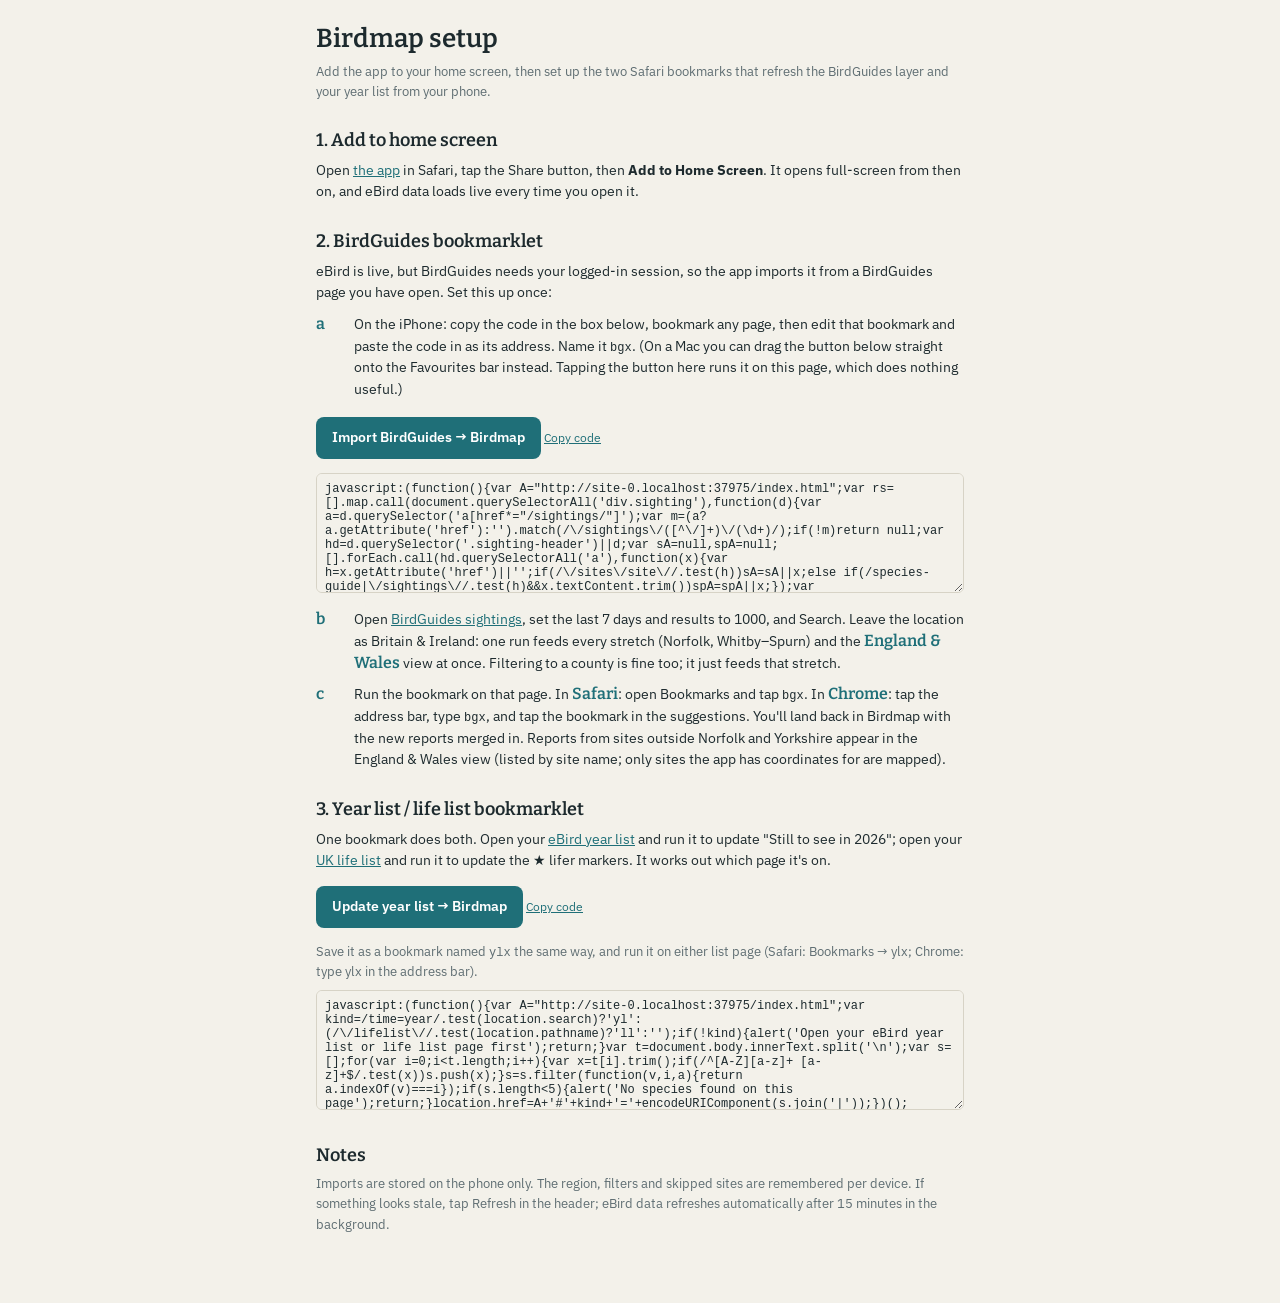
<file: help.html>
<!doctype html>
<html lang="en-GB">
<head>
<meta charset="utf-8">
<meta name="viewport" content="width=device-width,initial-scale=1,viewport-fit=cover">
<title>Birdmap — setup</title>
<link rel="stylesheet" href="https://fonts.googleapis.com/css2?family=IBM+Plex+Sans:wght@400;500;600&family=Bitter:wght@500;600&display=swap">
<link rel="stylesheet" href="app.css">
<style>
.wrap{max-width:680px;margin:0 auto;padding:24px max(16px,env(safe-area-inset-left,0px)) 60px;line-height:1.55}
h1{font:600 26px/1.15 var(--font-display);margin:0 0 6px}
h2{font:600 18px/1.2 var(--font-display);margin:28px 0 8px}
p{margin:8px 0}
.bm{display:inline-block;background:var(--accent);color:#fff;padding:10px 16px;border-radius:8px;font-weight:600;text-decoration:none;margin:6px 0}
code,textarea{font:12px var(--font-mono)}
textarea{width:100%;height:120px;border:1px solid var(--line);border-radius:6px;padding:8px;background:var(--bg);color:var(--fg)}
.step{display:grid;grid-template-columns:28px 1fr;gap:6px 10px;margin:10px 0}
.step b{font:600 16px var(--font-display);color:var(--accent)}
.muted{color:var(--muted);font-size:13px}
a{color:var(--accent)}
</style>
</head>
<body>
<div class="wrap">
<h1>Birdmap setup</h1>
<p class="muted">Add the app to your home screen, then set up the two Safari bookmarks that refresh the BirdGuides layer and your year list from your phone.</p>

<h2>1. Add to home screen</h2>
<p>Open <a href="index.html">the app</a> in Safari, tap the Share button, then <b>Add to Home Screen</b>. It opens full-screen from then on, and eBird data loads live every time you open it.</p>

<h2>2. BirdGuides bookmarklet</h2>
<p>eBird is live, but BirdGuides needs your logged-in session, so the app imports it from a BirdGuides page you have open. Set this up once:</p>
<div class="step"><b>a</b><span>On the iPhone: copy the code in the box below, bookmark any page, then edit that bookmark and paste the code in as its address. Name it <code>bgx</code>. (On a Mac you can drag the button below straight onto the Favourites bar instead. Tapping the button here runs it on this page, which does nothing useful.)</span></div>
<p><a class="bm" id="bmbg" href="#">Import BirdGuides → Birdmap</a> <button type="button" class="linkbtn" data-copy="bgcode">Copy code</button></p>
<textarea id="bgcode" readonly></textarea>
<div class="step"><b>b</b><span>Open <a href="https://www.birdguides.com/sightings/" target="_blank" rel="noopener">BirdGuides sightings</a>, set the last 7 days and results to 1000, and Search. Leave the location as Britain &amp; Ireland: one run feeds every stretch (Norfolk, Whitby–Spurn) and the <b>England &amp; Wales</b> view at once. Filtering to a county is fine too; it just feeds that stretch.</span></div>
<div class="step"><b>c</b><span>Run the bookmark on that page. In <b>Safari</b>: open Bookmarks and tap <code>bgx</code>. In <b>Chrome</b>: tap the address bar, type <code>bgx</code>, and tap the bookmark in the suggestions. You'll land back in Birdmap with the new reports merged in. Reports from sites outside Norfolk and Yorkshire appear in the England &amp; Wales view (listed by site name; only sites the app has coordinates for are mapped).</span></div>

<h2>3. Year list / life list bookmarklet</h2>
<p>One bookmark does both. Open your <a href="https://ebird.org/lifelist/GB?time=year" target="_blank" rel="noopener">eBird year list</a> and run it to update "Still to see in 2026"; open your <a href="https://ebird.org/lifelist/GB" target="_blank" rel="noopener">UK life list</a> and run it to update the ★ lifer markers. It works out which page it's on.</p>
<p><a class="bm" id="bmyl" href="#">Update year list → Birdmap</a> <button type="button" class="linkbtn" data-copy="ylcode">Copy code</button></p>
<p class="muted">Save it as a bookmark named <code>ylx</code> the same way, and run it on either list page (Safari: Bookmarks → ylx; Chrome: type ylx in the address bar).</p>
<textarea id="ylcode" readonly></textarea>

<h2>Notes</h2>
<p class="muted">Imports are stored on the phone only. The region, filters and skipped sites are remembered per device. If something looks stale, tap Refresh in the header; eBird data refreshes automatically after 15 minutes in the background.</p>
</div>
<script>
const APP=location.href.replace(/help\.html.*$/,'index.html');
const bg=`javascript:(function(){var A=${JSON.stringify(APP)};var rs=[].map.call(document.querySelectorAll('div.sighting'),function(d){var a=d.querySelector('a[href*="/sightings/"]');var m=(a?a.getAttribute('href'):'').match(/\\/sightings\\/([^\\/]+)\\/(\\d+)/);if(!m)return null;var hd=d.querySelector('.sighting-header')||d;var sA=null,spA=null;[].forEach.call(hd.querySelectorAll('a'),function(x){var h=x.getAttribute('href')||'';if(/\\/sites\\/site\\//.test(h))sA=sA||x;else if(/species-guide|\\/sightings\\//.test(h)&&x.textContent.trim())spA=spA||x;});var txt=hd.textContent.replace(/\\s+/g,' ');var tm=txt.match(/(\\d\\d:\\d\\d)\\s*(\\d\\d\\/\\d\\d)/);var rest=txt.replace(tm?tm[0]:'','');var ob=rest.match(/(\\d\\d:\\d\\d)(?!\\s*\\d\\d\\/)/);var fl=(txt.match(/Mega|Negative News|Unconfirmed|Correction|Reported/)||[''])[0];var bd=d.querySelector('.sighting-body');var nt=bd?bd.textContent.replace(/View Sighting/g,'').replace(/\\s+/g,' ').trim():'';return{id:m[2],g:m[1],t:tm?tm[1]+' '+tm[2]:'',sp:spA?spA.textContent.trim():'',si:sA?sA.textContent.trim():'',o:ob?ob[1]:'',n:nt,f:fl}}).filter(function(r){return r&&r.id&&r.t});if(!rs.length){alert('No BirdGuides sightings found on this page');return;}location.href=A+'#bg='+encodeURIComponent(JSON.stringify({asOf:new Date().toISOString(),records:rs}));})();`;
const yl=`javascript:(function(){var A=${JSON.stringify(APP)};var kind=/time=year/.test(location.search)?'yl':(/\\/lifelist\\//.test(location.pathname)?'ll':'');if(!kind){alert('Open your eBird year list or life list page first');return;}var t=document.body.innerText.split('\\n');var s=[];for(var i=0;i<t.length;i++){var x=t[i].trim();if(/^[A-Z][a-z]+ [a-z]+$/.test(x))s.push(x);}s=s.filter(function(v,i,a){return a.indexOf(v)===i});if(s.length<5){alert('No species found on this page');return;}location.href=A+'#'+kind+'='+encodeURIComponent(s.join('|'));})();`;
document.getElementById('bmbg').href=bg; document.getElementById('bgcode').value=bg;
document.getElementById('bmyl').href=yl; document.getElementById('ylcode').value=yl;
document.querySelectorAll('[data-copy]').forEach(b=>b.addEventListener('click',async()=>{ const ta=document.getElementById(b.dataset.copy); try{ await navigator.clipboard.writeText(ta.value); b.textContent='Copied'; }catch(e){ ta.focus(); ta.select(); b.textContent='Select all & copy'; } }));
</script>
</body>
</html>
</file>
<file: app.css>
/* Layout: full-height two-pane tool. Map fills the left, species list scrolls on the right, filter bar across the top. Stacks on phones. */
:root{
  --bg:#f3f1ea;        /* shingle */
  --panel:#faf9f5;
  --fg:#1d2a2e;
  --muted:#5e6d72;
  --line:#d7d3c6;
  --sea:#bcd3d9;
  --land:#e9e4d4;
  --accent:#1f6f78;    /* saltmarsh creek */
  --accent-soft:#d6e8ea;
  --mega:#d4232a; --rare:#e8731f; --scarce:#d9a400; --local:#2e8b57; --common:#7a8a92;
  --font-ui:"IBM Plex Sans",system-ui,-apple-system,"Segoe UI",sans-serif;
  --font-mono:"IBM Plex Mono",ui-monospace,SFMono-Regular,Menlo,monospace;
  --font-display:"Bitter",Georgia,serif;
}
@media (prefers-color-scheme: dark){ :root:not([data-theme="light"]){
  --bg:#141b1e; --panel:#1b2428; --fg:#e6e9e6; --muted:#9aa8ac; --line:#2f3b40;
  --sea:#1b3341; --land:#2d342f; --accent:#5fb3bb; --accent-soft:#1f3b40;
  --mega:#ff5a5f; --rare:#ff9340; --scarce:#f2c230; --local:#4fc27a; --common:#8e9ea5; color-scheme:dark } }
:root[data-theme="dark"]{
  --bg:#141b1e; --panel:#1b2428; --fg:#e6e9e6; --muted:#9aa8ac; --line:#2f3b40;
  --sea:#1b3341; --land:#2d342f; --accent:#5fb3bb; --accent-soft:#1f3b40;
  --mega:#ff5a5f; --rare:#ff9340; --scarce:#f2c230; --local:#4fc27a; --common:#8e9ea5; color-scheme:dark }

html,body{height:100%}
body{margin:0;background:var(--bg);color:var(--fg);font:14px/1.45 var(--font-ui);display:flex;flex-direction:column;
  padding-left:max(0px,env(safe-area-inset-left,0px));padding-right:max(0px,env(safe-area-inset-right,0px))}
*{box-sizing:border-box}
[hidden]{display:none!important}
button,input,select{font:inherit;color:inherit}

header{display:flex;flex-wrap:wrap;align-items:center;gap:10px 18px;padding-block:10px;
  padding-left:max(16px,env(safe-area-inset-left,0px));padding-right:max(16px,env(safe-area-inset-right,0px));
  border-bottom:1px solid var(--line);background:var(--panel)}
header h1{font:600 20px/1.1 var(--font-display);margin:0;letter-spacing:-.01em;text-wrap:balance}
header h1 small{display:block;font:400 12px/1.3 var(--font-ui);color:var(--muted);margin-top:3px}
.controls{display:flex;flex-wrap:wrap;gap:8px 14px;align-items:center;margin-left:auto}
.seg{display:inline-flex;border:1px solid var(--line);border-radius:6px;overflow:hidden}
.seg button{background:transparent;border:0;padding:5px 10px;cursor:pointer;color:var(--muted);border-right:1px solid var(--line)}
.seg button:last-child{border-right:0}
.seg button[aria-pressed="true"]{background:var(--accent);color:#fff}
.seg button:focus-visible,.sp:focus-visible,input:focus-visible,.pill:focus-visible{outline:2px solid var(--accent);outline-offset:1px}
.lbl{font-size:11px;letter-spacing:.06em;text-transform:uppercase;color:var(--muted);margin-right:6px}
#q{border:1px solid var(--line);border-radius:6px;padding:5px 9px;background:var(--bg);min-width:170px}
.rarpills{display:inline-flex;gap:5px;flex-wrap:wrap}
.pill{border:1px solid var(--line);border-radius:999px;padding:3px 9px 3px 7px;background:transparent;cursor:pointer;display:inline-flex;align-items:center;gap:6px;font-size:12px;color:var(--muted)}
.pill .dot{width:9px;height:9px;border-radius:50%;background:var(--c)}
.pill[aria-pressed="true"]{color:var(--fg);border-color:var(--c);background:color-mix(in srgb,var(--c) 14%,transparent)}

main{flex:1;display:grid;grid-template-columns:minmax(0,1fr) 400px;min-height:0}
#map{min-height:0;background:var(--sea);position:relative}
#map .leaflet-container{background:var(--sea);font:inherit}
aside{border-left:1px solid var(--line);background:var(--panel);display:flex;flex-direction:column;min-height:0;min-width:0}
.listhead{display:flex;justify-content:space-between;align-items:baseline;padding:8px 14px;border-bottom:1px solid var(--line);font-size:12px;color:var(--muted)}
.listhead b{color:var(--fg);font-weight:600}
#list{overflow:auto;flex:1;padding:4px 0 12px}
.fam{font-size:10.5px;letter-spacing:.08em;text-transform:uppercase;color:var(--muted);padding:12px 14px 4px;position:sticky;top:0;background:var(--panel);z-index:1}
.sp{display:grid;grid-template-columns:12px minmax(0,1fr) auto;gap:0 10px;align-items:center;width:100%;text-align:left;background:transparent;border:0;border-left:3px solid transparent;padding:6px 14px 6px 11px;cursor:pointer}
.sp:hover{background:color-mix(in srgb,var(--accent) 8%,transparent)}
.sp[aria-pressed="true"]{background:var(--accent-soft);border-left-color:var(--accent)}
.sp .dot{width:12px;height:12px;border-radius:50%;background:var(--c);box-shadow:0 0 0 1px color-mix(in srgb,var(--c) 40%,transparent)}
.sp .name{font-weight:500;white-space:nowrap;overflow:hidden;text-overflow:ellipsis}
.sp .name.mega{font-weight:600}
.sp .meta{font:11.5px var(--font-mono);color:var(--muted);font-variant-numeric:tabular-nums;white-space:nowrap}
.sp .meta i{font-style:normal;color:var(--fg)}
.sp .tick{font:500 10px var(--font-mono);color:var(--accent);border:1px solid var(--accent);border-radius:3px;padding:0 4px;margin-left:6px;vertical-align:1px}
.sp .last{grid-column:2/4;font-size:11.5px;color:var(--muted)}
.empty{padding:24px 14px;color:var(--muted)}

.viewbar{padding:8px 14px 0;display:flex}
.viewbar .seg{width:100%} .viewbar .seg button{flex:1;text-align:center}
.linkbtn{border:0;background:transparent;color:var(--accent);cursor:pointer;padding:0;font-size:12px;text-decoration:underline}
#sites{overflow:auto;flex:1;padding:6px 0 12px}
.area{display:grid;grid-template-columns:26px minmax(0,1fr) auto;gap:2px 8px;align-items:start;width:100%;text-align:left;background:transparent;border:0;border-left:3px solid transparent;padding:9px 14px 9px 11px;cursor:pointer;color:inherit}
.area:hover{background:color-mix(in srgb,var(--accent) 8%,transparent)}
.area[aria-pressed="true"]{background:var(--accent-soft);border-left-color:var(--accent)}
.area .rank{font:600 15px/1.2 var(--font-display);color:var(--accent);font-variant-numeric:tabular-nums}
.area .aname{font-weight:600}
.area .score{font:12px var(--font-mono);color:var(--muted);white-space:nowrap;text-align:right;font-variant-numeric:tabular-nums}
.area .score b{color:var(--fg);font-size:15px}
.area .chips{grid-column:2/4;display:flex;flex-wrap:wrap;gap:3px 6px;font-size:11.5px;color:var(--muted);line-height:1.5}
.area .chips span{white-space:nowrap} .area .chips .sw{display:inline-block;width:7px;height:7px;border-radius:50%;margin-right:3px;vertical-align:1px}
.area .chips .fresh{color:var(--fg)}
.area .skip{grid-column:2/4;font-size:11px;color:var(--muted)} .area .skip u{cursor:pointer;color:var(--accent);text-decoration:underline}
.area.skipped{opacity:.5} .area.skipped .rank{color:var(--muted)}
.rec .sp-name{font-weight:500}
#detail{border-top:1px solid var(--line);max-height:45%;display:flex;flex-direction:column;min-height:0}
#detail[hidden]{display:none}
.dhead{display:flex;align-items:center;gap:10px;padding:9px 14px;border-bottom:1px solid var(--line)}
.dhead .dot{width:12px;height:12px;border-radius:50%;background:var(--c)}
.dhead h2{font:600 15px/1.2 var(--font-display);margin:0;flex:1;min-width:0}
.dhead .grade{font-size:11px;letter-spacing:.06em;text-transform:uppercase;color:var(--c)}
.dhead button{border:1px solid var(--line);background:transparent;border-radius:6px;padding:3px 8px;cursor:pointer;color:var(--muted)}
#recs{overflow:auto;padding:4px 0 10px}
.rec{display:grid;grid-template-columns:auto minmax(0,1fr);gap:2px 10px;padding:7px 14px;border-bottom:1px solid color-mix(in srgb,var(--line) 60%,transparent);font-size:12.5px}
.rec:last-child{border-bottom:0}
.rec .when{font:12px var(--font-mono);font-variant-numeric:tabular-nums;color:var(--fg);white-space:nowrap}
.rec .src{font-size:10px;letter-spacing:.06em;text-transform:uppercase;color:var(--muted);padding-top:2px}
.rec .site{font-weight:500}
.rec .site a{color:inherit;text-decoration:none;border-bottom:1px dotted var(--muted)}
.rec .note{color:var(--muted);grid-column:2}
.rec .flag{display:inline-block;font-size:10px;letter-spacing:.05em;text-transform:uppercase;border:1px solid currentColor;border-radius:4px;padding:0 5px;margin-left:6px;color:var(--rare)}

/* markers */
.mk{display:flex;align-items:center;justify-content:center;border-radius:50%;background:var(--c);color:#fff;font:600 11px/1 var(--font-mono);
  border:2px solid rgba(255,255,255,.9);box-shadow:0 1px 4px rgba(0,0,0,.35)}
.leaflet-popup-content-wrapper{background:var(--panel);color:var(--fg);border-radius:8px;box-shadow:0 4px 18px rgba(0,0,0,.25);font:13px/1.4 var(--font-ui)}
.leaflet-popup-tip{background:var(--panel)}
.leaflet-popup-content{margin:10px 12px;max-height:260px;overflow:auto}
.pp h3{margin:0 0 6px;font:600 14px var(--font-display)}
.pp .row{padding:4px 0;border-top:1px solid var(--line)}
.pp .row:first-of-type{border-top:0}
.pp .when{font:11.5px var(--font-mono);color:var(--muted)}
.pp .sp{display:inline;padding:0;border:0;cursor:default}
.pp b{font-weight:600}
.pp .sw{display:inline-block;width:8px;height:8px;border-radius:50%;margin-right:5px;vertical-align:middle}
.leaflet-control-attribution{background:color-mix(in srgb,var(--panel) 80%,transparent)!important;color:var(--muted)!important;font-size:10px}
.leaflet-control-attribution a{color:var(--accent)!important}
.leaflet-bar a{background:var(--panel)!important;color:var(--fg)!important;border-bottom-color:var(--line)!important}
.mapnote{position:absolute;left:10px;bottom:24px;z-index:500;font-size:11px;color:var(--muted);background:color-mix(in srgb,var(--panel) 85%,transparent);padding:3px 7px;border-radius:4px}
.selchip{position:absolute;top:10px;right:10px;z-index:600;display:flex;align-items:center;gap:8px;background:var(--panel);border:1px solid var(--line);border-radius:999px;padding:5px 6px 5px 10px;box-shadow:0 2px 8px rgba(0,0,0,.2);font-weight:500;max-width:calc(100% - 70px)}
.selchip[hidden]{display:none}
.selchip .dot{width:10px;height:10px;border-radius:50%;background:var(--c);flex:none}
.selchip #chipname{white-space:nowrap;overflow:hidden;text-overflow:ellipsis}
.selchip button{border:1px solid var(--line);background:transparent;border-radius:999px;padding:2px 8px;cursor:pointer;color:var(--muted);flex:none}
@media (min-width:821px) and (min-height:521px){ .selchip{display:none!important} }
.sitelabel{font:500 10.5px var(--font-ui);color:var(--fg);text-shadow:0 0 3px var(--bg),0 0 3px var(--bg),0 0 3px var(--bg);white-space:nowrap}

.filtbtn,.panetabs{display:none}
@media (max-width:820px), (max-height:520px){
  header{gap:6px 12px;padding-block:7px}
  header h1{font-size:17px}
  header h1 small{display:none}
  .filtbtn{display:inline-block;margin-left:auto;border:1px solid var(--line);background:transparent;border-radius:6px;padding:5px 10px;cursor:pointer;color:var(--muted)}
  .filtbtn[aria-expanded="true"]{background:var(--accent);color:#fff;border-color:var(--accent)}
  .controls{display:none;flex-basis:100%;margin-left:0}
  .viewbar{display:none}
  header.open .controls{display:flex}
  .panetabs{display:grid;grid-template-columns:1fr 1fr 1fr;border-bottom:1px solid var(--line);background:var(--panel)}
  .panetabs button{background:transparent;border:0;padding:9px;font-weight:500;color:var(--muted);cursor:pointer;border-bottom:2px solid transparent}
  .panetabs button[aria-pressed="true"]{color:var(--accent);border-bottom-color:var(--accent)}
  .panetabs #tabcount{color:var(--muted);font-weight:400}
  main{grid-template-columns:1fr;grid-template-rows:minmax(0,1fr)}
  body[data-pane="list"] #map{display:none}
  body[data-pane="map"] aside{display:none}
  aside{border-left:0}
  #detail{max-height:55%}
  .dhead button{white-space:nowrap}
  #sites .area .chips{display:flex}
}
@media (prefers-reduced-motion:no-preference){ .sp,.pill,.seg button{transition:background .12s} }


/* app additions */
.regsel{border:1px solid var(--line);border-radius:6px;padding:4px 8px;background:var(--bg);font-weight:500;max-width:60vw}
.status{font-size:11.5px;color:var(--muted);display:flex;gap:10px;align-items:center;flex-wrap:wrap}
.status .dotlive{width:8px;height:8px;border-radius:50%;background:var(--local);display:inline-block}
.status .dotlive.busy{background:var(--scarce);animation:pulse 1s infinite}
.status .dotlive.err{background:var(--mega)}
@keyframes pulse{50%{opacity:.3}}
.status button{border:1px solid var(--line);background:transparent;border-radius:6px;padding:2px 8px;cursor:pointer;color:var(--muted);font-size:11.5px}
.toast{position:fixed;left:50%;bottom:max(18px,env(safe-area-inset-bottom,0px));transform:translateX(-50%);background:var(--fg);color:var(--bg);padding:8px 14px;border-radius:8px;font-size:13px;z-index:2000;box-shadow:0 4px 16px rgba(0,0,0,.3);max-width:90vw}
.toast[hidden]{display:none}
.prog{font-size:11.5px;color:var(--muted);padding:6px 14px;border-bottom:1px solid var(--line)}
.prog[hidden]{display:none}
.sp .meta .live{color:var(--accent)}
@media (max-width:820px), (max-height:520px){ .regsel{font-size:13px;padding:4px 6px} header h1{display:none} }
.stale{background:color-mix(in srgb,var(--scarce) 22%,var(--panel));color:var(--fg);font-size:12.5px;padding:7px max(16px,env(safe-area-inset-left,0px));border-bottom:1px solid color-mix(in srgb,var(--scarce) 50%,var(--line))}
.stale a{color:var(--accent)} .stale[hidden]{display:none}

.star{color:#d9a400;font-size:1em;margin-right:4px;text-shadow:0 0 1px rgba(0,0,0,.25)}
.mk.lifer{box-shadow:0 0 0 3px #d9a400,0 1px 4px rgba(0,0,0,.35)}
.seg button[data-v="lifer"][aria-pressed="true"]{background:#d9a400;color:#1d2a2e}
</file>
